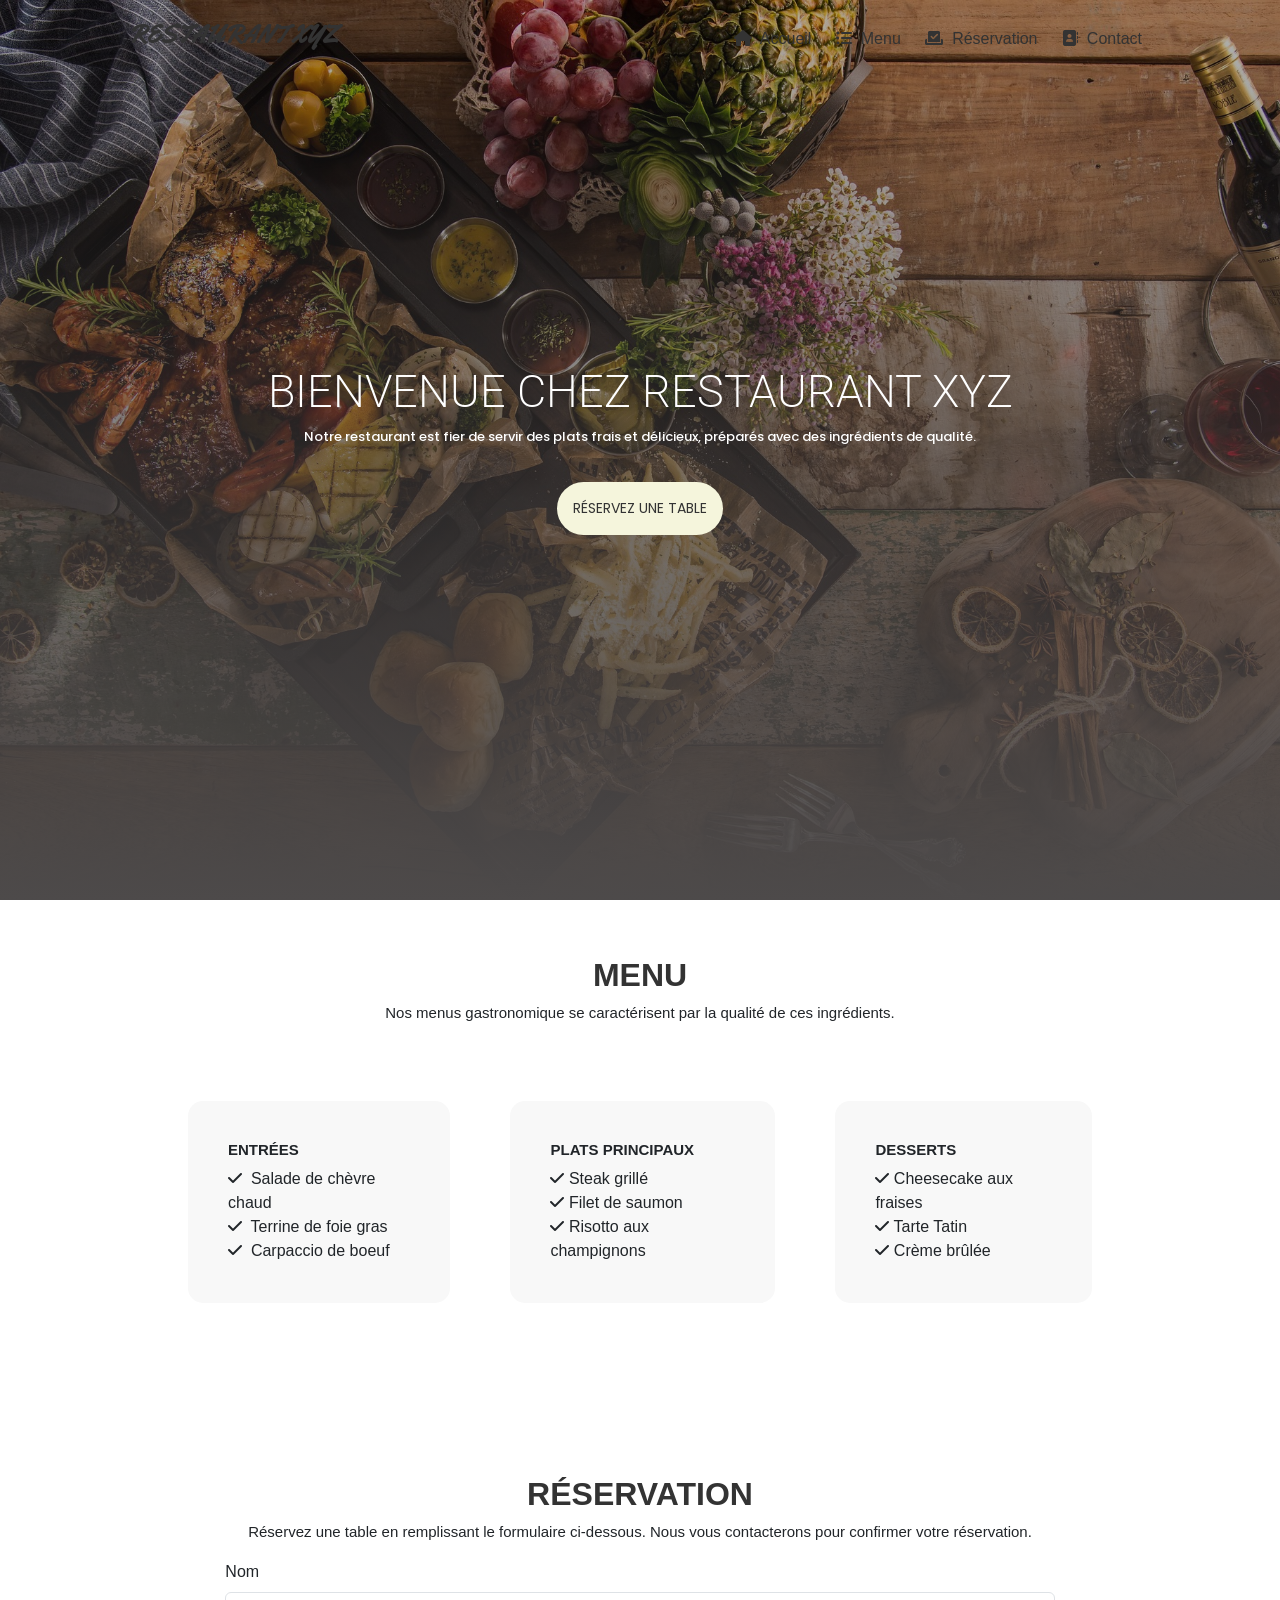
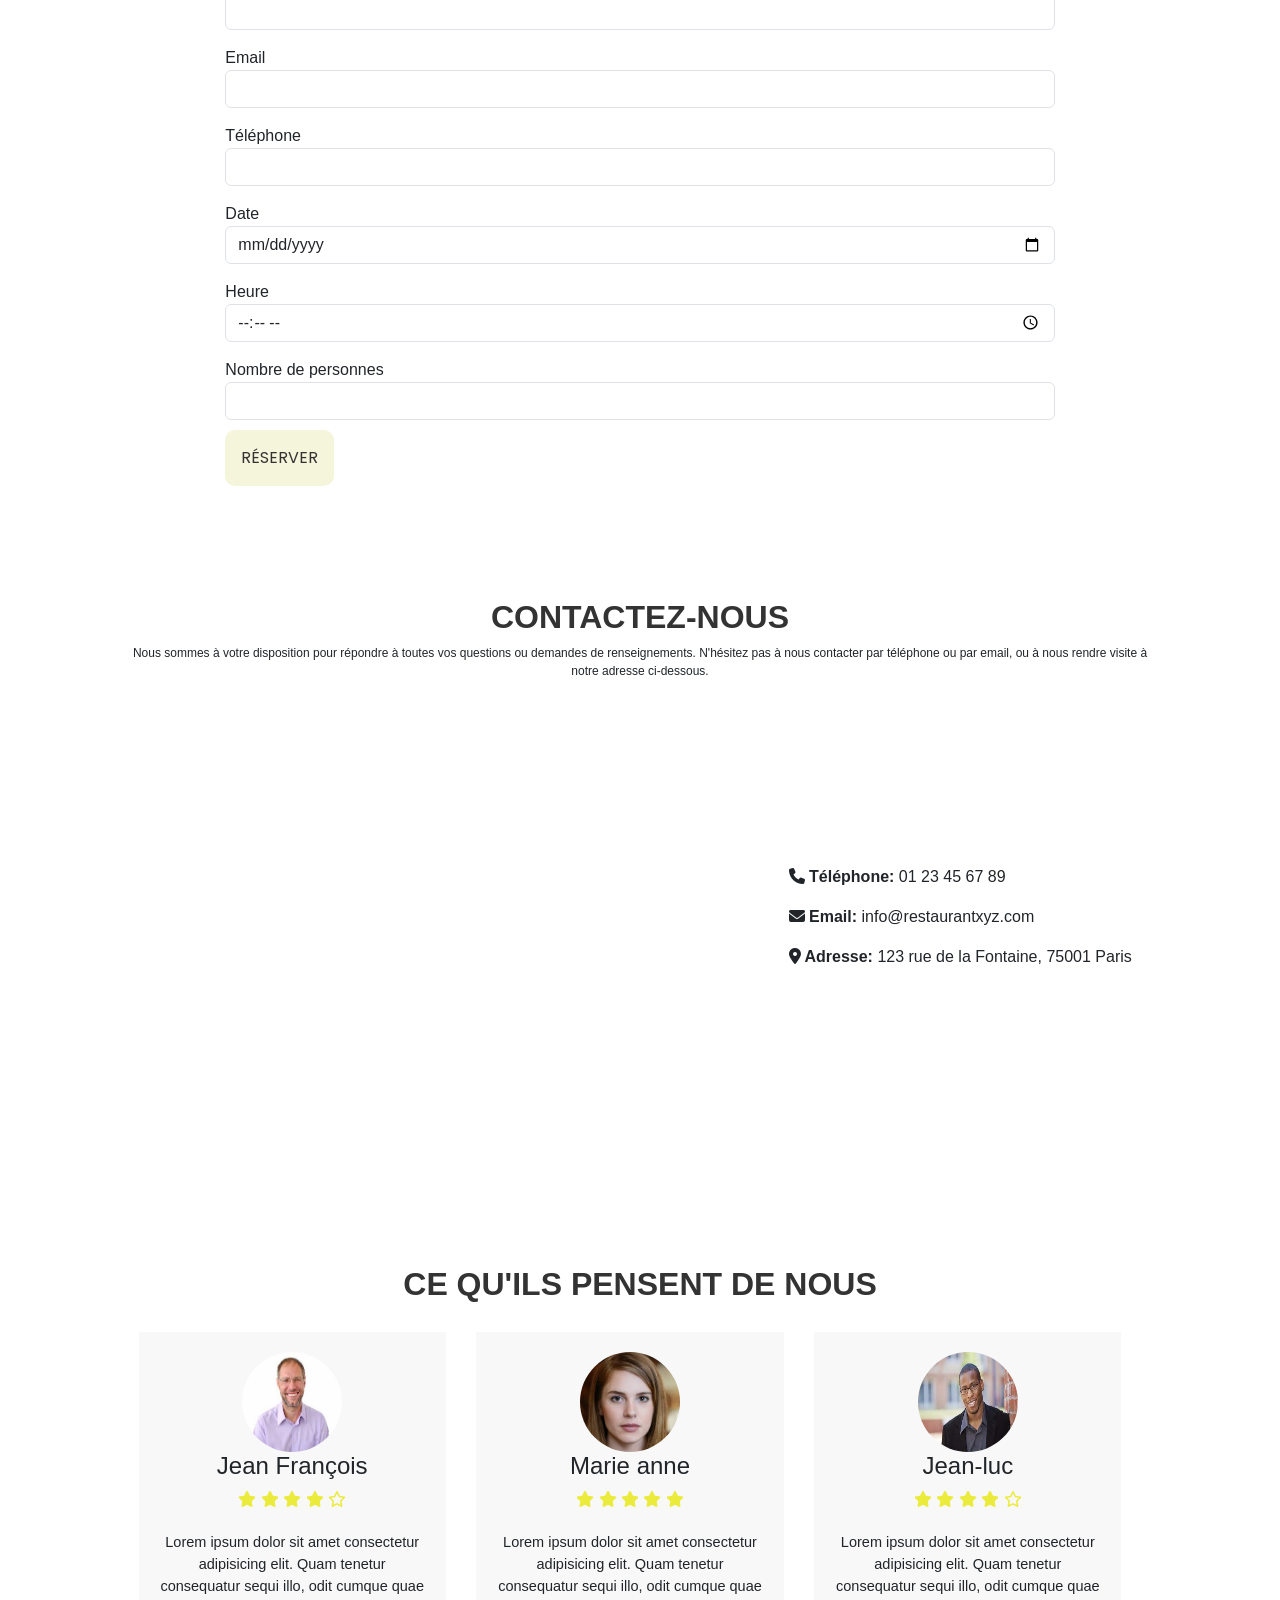
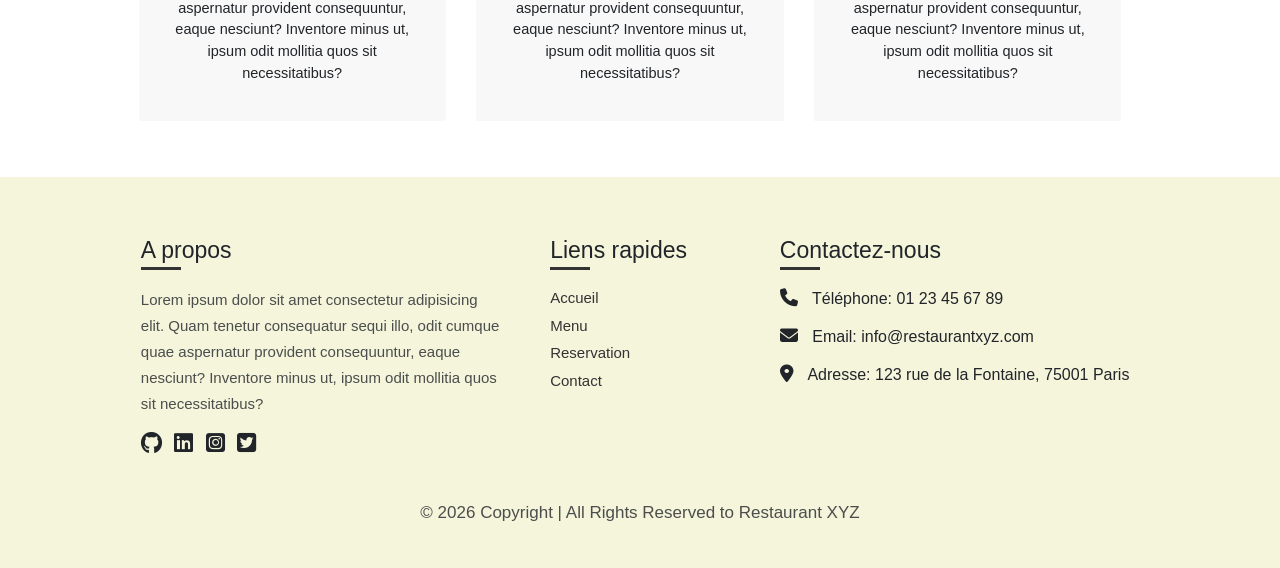
<file: index.html>
<!DOCTYPE html>
<html>
  <head>
    <meta charset="utf-8" />
    <meta name="viewport" content="width=device-width, initial-scale=1" />
    <title>Page</title>
    <link
      href="https://cdn.jsdelivr.net/npm/bootstrap@5.3.0-alpha1/dist/css/bootstrap.min.css"
      rel="stylesheet"
      integrity="sha384-GLhlTQ8iRABdZLl6O3oVMWSktQOp6b7In1Zl3/Jr59b6EGGoI1aFkw7cmDA6j6gD"
      crossorigin="anonymous"
    />
    <link
      rel="stylesheet"
      href="https://cdnjs.cloudflare.com/ajax/libs/font-awesome/6.3.0/css/all.min.css"
      crossorigin="anonymous"
      referrerpolicy="no-referrer"
    />
    <link rel="shortcut icon" type="image/png" href="img/fav.jpeg" />
    <link rel="stylesheet" type="text/css" href="Style/style.css" />
  </head>
  <body>
    <div class="bton">
      <img src="arrow-up-solid.svg"  class="icone">
    </div>
    <header>
      <div class="entete">
        <div class="page-item">
          <h1 id="logo"><a href="#presentation">Restaurant XYZ</a></h1>
        </div>
        <div class="page-item2">
            <div class="hamburger">
              <div class="line"></div>
              <div class="line"></div>
              <div class="line"></div>
            </div>
            <nav class="nav-bar">
              <ul class="nav-links">
                <li>
                  <a href="#presentation"
                    ><i class="fa-solid fa-house"></i>&nbsp;&nbsp;Accueil</a>
                </li>
                <li>
                  <a href="#menu"
                    ><i class="fa-solid fa-list-ul"></i>&nbsp;&nbsp;Menu</a
                  >
                </li>
                <li>
                  <a href="#reservation"
                    ><i class="fa-solid fa-check-to-slot"></i>&nbsp;&nbsp;Réservation</a
                  >
                </li>
                <li>
                  <a href="#contact"
                    ><i class="fa-solid fa-address-book"></i>&nbsp;&nbsp;Contact</a
                  >
                </li>
              </ul>
          </nav>
          <!--
             <div class="page-item3">
              <a href="#"><i class="fa-regular fa-user"></i>&nbsp;&nbsp;S'inscrire</a>
              <a href="#"><i class="fa-solid fa-right-to-bracket"></i>&nbsp;&nbsp;Se connecter</a>
            </div>
          -->
         
         <!--<span><i class="fa-solid fa-cart-shopping"></i></span>-->
        </div>
      </div>
    </header>
    <main>
      <section id="presentation">
        <h2 class="sousTitre">Bienvenue chez Restaurant XYZ</h2>
        <p class="">
          Notre restaurant est fier de servir des plats frais et délicieux,
          préparés avec des ingrédients de qualité.
        </p>
        <a href="#reservation" class="button">Réservez une table</a>
      </section>
      <section id="menu">
        <h2>Menu</h2>
        <p class="p-menu">
          Nos menus gastronomique se caractérisent par la qualité de ces
          ingrédients.
        </p>
        <div class="block-center">
          <div class="item-1">
            <h3>Entrées</h3>
            <div>
              <i class="fa-solid fa-check"></i>&nbsp; Salade de chèvre chaud
            </div>
            <div>
              <i class="fa-solid fa-check"></i>&nbsp; Terrine de foie gras
            </div>
            <div>
              <i class="fa-solid fa-check"></i>&nbsp; Carpaccio de boeuf
            </div>
          </div>

          <div class="item-2">
            <h3>Plats principaux</h3>
            <div><i class="fa-solid fa-check"></i>&nbsp;Steak grillé</div>
            <div><i class="fa-solid fa-check"></i>&nbsp;Filet de saumon</div>
            <div>
              <i class="fa-solid fa-check"></i>&nbsp;Risotto aux champignons
            </div>
          </div>

          <div class="item-3">
            <h3>Desserts</h3>
            <div>
              <i class="fa-solid fa-check"></i>&nbsp;Cheesecake aux fraises
            </div>
            <div><i class="fa-solid fa-check"></i>&nbsp;Tarte Tatin</div>
            <div><i class="fa-solid fa-check"></i>&nbsp;Crème brûlée</div>
          </div>
        </div>
      </section>
      <section id="reservation">
        <h2>Réservation</h2>
        <p class="p-reservation">
          Réservez une table en remplissant le formulaire ci-dessous. Nous vous
          contacterons pour confirmer votre réservation.
        </p>
        <form class="container-sm col-10">
          <div class="mb-3">
            <label
              for="exampleFormControlInput1"
              placeholder=".form-control-lg"
              class="form-label"
              >Nom</label
            >
            <input
              type="text"
              class="form-control"
              id="nom"
              name="nom"
              required
            />
          </div>
          <div class="mb-3">
            <label for="email">Email</label>
            <input
              type="email"
              class="form-control"
              id="email"
              name="email"
              required
            />
          </div>

          <div class="mb-3">
            <label for="telephone">Téléphone</label>
            <input
              type="tel"
              class="form-control"
              id="telephone"
              name="telephone"
              required
            />
          </div>

          <div class="mb-3">
            <label for="date">Date</label>
            <input
              type="date"
              class="form-control"
              id="date"
              name="date"
              required
            />
          </div>

          <div class="mb-3">
            <label for="heure">Heure</label>
            <input
              type="time"
              class="form-control"
              id="heure"
              name="heure"
              required
            />
          </div>

          <label for="personnes">Nombre de personnes</label>
          <input
            type="number"
            class="form-control"
            id="personnes"
            name="personnes"
            min="1"
            max="10"
            required
          />
          <input type="button" class="button-2" value="Réserver" />
        </form>
      </section>
      <section id="contact">
        <h2>Contactez-nous</h2>
        <p class="p-contact">
          Nous sommes à votre disposition pour répondre à toutes vos questions
          ou demandes de renseignements. N'hésitez pas à nous contacter par
          téléphone ou par email, ou à nous rendre visite à notre adresse
          ci-dessous.
        </p>
        <div class="block-carte">
          <div class="nousContacter">
            <iframe
              src="https://www.google.com/maps/embed?pb=!1m18!1m12!1m3!1d5249.501392566462!2d2.359133139712204!3d48.86296417247797!2m3!1f0!2f0!3f0!3m2!1i1024!2i768!4f13.1!3m3!1m2!1s0x47e66e1f06e2b70f%3A0x40b82c3688c9460!2sParis!5e0!3m2!1sfr!2sfr!4v1678867219908!5m2!1sfr!2sfr"
              width="600"
              height="450"
              style="border: 0"
              allowfullscreen=""
              loading="lazy"
              referrerpolicy="no-referrer-when-downgrade"
            ></iframe>
          </div>
          <div class="nousContacter">
            <p>
              <strong><i class="fa-solid fa-phone"></i>&nbsp;Téléphone:</strong>
              01 23 45 67 89
            </p>

            <p>
              <strong><i class="fa-solid fa-envelope"></i>&nbsp;Email:</strong>
              info@restaurantxyz.com
            </p>

            <p>
              <strong
                ><i class="fa-sharp fa-solid fa-location-dot"></i
                >&nbsp;Adresse:</strong
              >
              123 rue de la Fontaine, 75001 Paris
            </p>
          </div>
        </div>
      </section>
      <section id="avis">
        <h2>Ce qu'ils pensent de nous</h2>
        <div class="card-avis">
          <div class="card-1">
            <img src="img/jean-françois.jpeg" alt="" />
            <h4>Jean François</h4>
            <div class="stras">
              <i class="fas fa-star"></i>
              <i class="fas fa-star"></i>
              <i class="fas fa-star"></i>
              <i class="fas fa-star"></i>
              <i class="fa-regular fa-star"></i>
            </div>
            <p>
               Lorem ipsum dolor sit amet consectetur adipisicing elit. Quam
            tenetur consequatur sequi illo, odit cumque quae aspernatur
            provident consequuntur, eaque nesciunt? Inventore minus ut, ipsum
            odit mollitia quos sit necessitatibus?
        
            </p>
          </div>
          <div class="card-2">
            <img src="img/marie-anne.jpeg" alt="" />
            <h4>Marie anne</h4>
            <div class="stras">
              <i class="fas fa-star"></i>
              <i class="fas fa-star"></i>
              <i class="fas fa-star"></i>
              <i class="fas fa-star"></i>
              <i class="fas fa-star"></i>
            </div>
            <p>
               Lorem ipsum dolor sit amet consectetur adipisicing elit. Quam
            tenetur consequatur sequi illo, odit cumque quae aspernatur
            provident consequuntur, eaque nesciunt? Inventore minus ut, ipsum
            odit mollitia quos sit necessitatibus?
            </p>
          </div>

          <div class="card-3">
            <img src="img/jean-luc.jpeg" alt="" />
            <h4>Jean-luc</h4>
            <div class="stras">
              <i class="fas fa-star"></i>
              <i class="fas fa-star"></i>
              <i class="fas fa-star"></i>
              <i class="fas fa-star"></i>
              <i class="fa-regular fa-star"></i>
            </div>
            <p>
              Lorem ipsum dolor sit amet consectetur adipisicing elit. Quam
            tenetur consequatur sequi illo, odit cumque quae aspernatur
            provident consequuntur, eaque nesciunt? Inventore minus ut, ipsum
            odit mollitia quos sit necessitatibus?
            </p>
          </div>
        </div>
      </section>
    </main>

    <footer>
      <div class="footer_section">
      <div class="block-footer">
        <div class="A-propos-footer">
          <h3>A propos</h3>
          <p>
            Lorem ipsum dolor sit amet consectetur adipisicing elit. Quam
            tenetur consequatur sequi illo, odit cumque quae aspernatur
            provident consequuntur, eaque nesciunt? Inventore minus ut, ipsum
            odit mollitia quos sit necessitatibus?
          </p>
          <div class="social_links">
            <i class="fa-brands fa-github"></i>
            <i class="fa-brands fa-linkedin"></i>
            <i class="fa-brands fa-square-instagram"></i>
            <i class="fa-brands fa-square-twitter"></i>
          </div>
          
        </div>
        <div class="liens-rapides">
          <h3>Liens rapides</h3>
          <div class="liens">
            <a href="#">Accueil</a>
            <a href="#">Menu</a>
            <a href="#">Reservation</a>
            <a href="#">Contact</a>
          </div>
          </div>
        <div class="contact-footer">
          <h3>Contactez-nous</h3>
          <p>
            <i class="fa-solid fa-phone"></i>&nbsp;Téléphone:
            01 23 45 67 89
          </p>

          <p>
            <i class="fa-solid fa-envelope"></i>&nbsp;Email:
            info@restaurantxyz.com
          </p>

          <p>
           <i class="fa-sharp fa-solid fa-location-dot"></i
              >&nbsp;Adresse:
            123 rue de la Fontaine, 75001 Paris
          </p>
        </div>
      <!--<hr class="m-4" />-->
      
      </div>
      
       <p>
          &#169; <span id="year"></span> Copyright | All Rights Reserved to Restaurant XYZ
        </p>
      </div>
    </footer>
    <script src="Js/app.js" charset="utf-8"></script>
  </body>
</html>
</file>
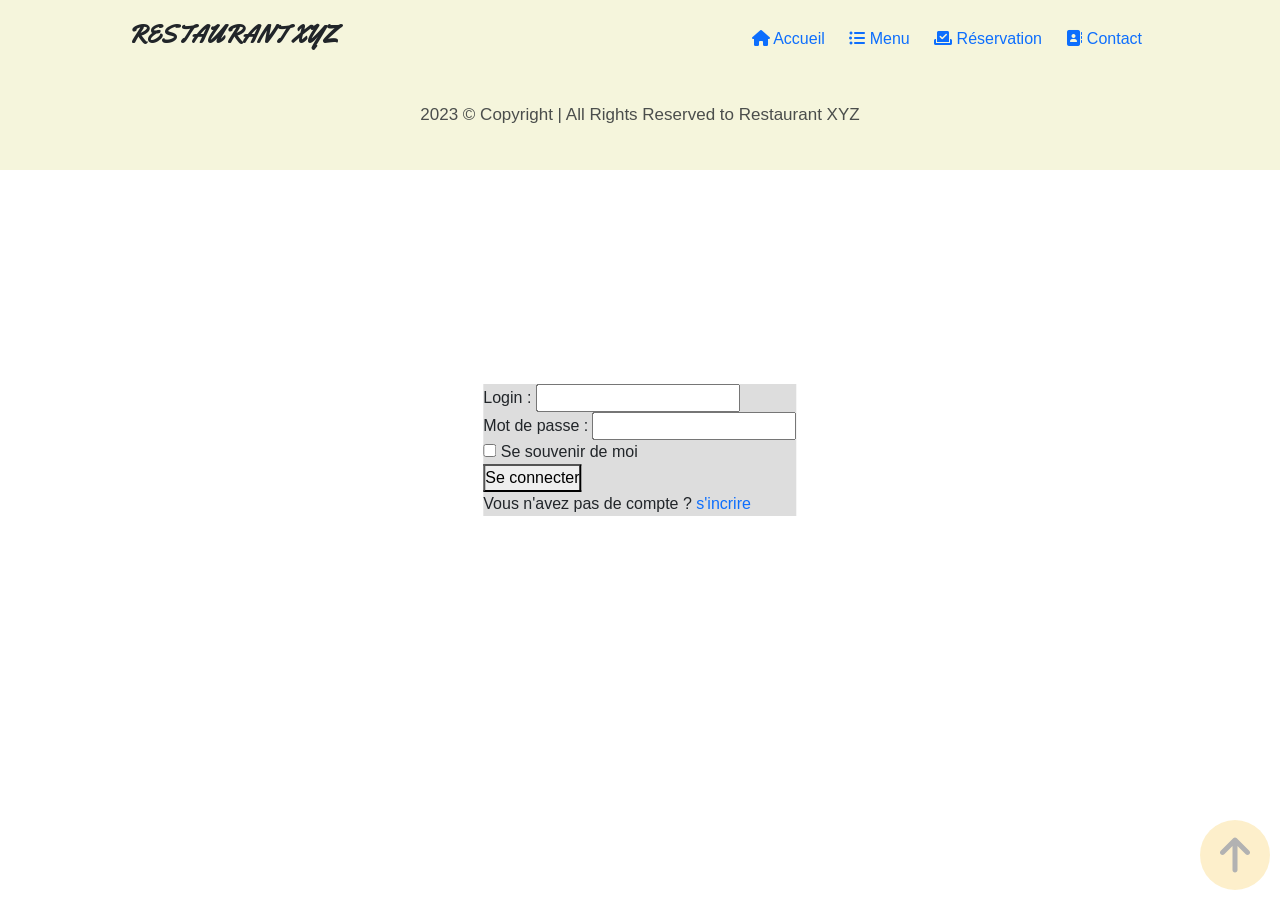
<file: form.html>
<!DOCTYPE html>
<html>
  <head>
    <meta charset="utf-8" />
    <meta name="viewport" content="width=device-width, initial-scale=1" />
    <title>Page</title>
    <link
      href="https://cdn.jsdelivr.net/npm/bootstrap@5.3.0-alpha1/dist/css/bootstrap.min.css"
      rel="stylesheet"
      integrity="sha384-GLhlTQ8iRABdZLl6O3oVMWSktQOp6b7In1Zl3/Jr59b6EGGoI1aFkw7cmDA6j6gD"
      crossorigin="anonymous"
    />
    <link
      rel="stylesheet"
      href="https://cdnjs.cloudflare.com/ajax/libs/font-awesome/6.3.0/css/all.min.css"
      crossorigin="anonymous"
      referrerpolicy="no-referrer"
    />
    <link rel="shortcut icon" type="image/png" href="img/fav.jpeg" />
    <link rel="stylesheet" type="text/css" href="Style/style.css" />
  </head>
  <body>
    <div class="bton">
      <img src="arrow-up-solid.svg"  class="icone">
    </div>
    <header>
      <div class="entete">
        <div class="page-item">
          <h1 id="logo">Restaurant XYZ</h1>
        </div>
        <div class="page-item2">
          <nav>
            <ul>
              <li>
                <a href="index.html"
                  ><i class="fa-solid fa-house"></i>&nbsp;Accueil</a
                >
              </li>
              <li>
                <a href="#menu"
                  ><i class="fa-solid fa-list-ul"></i>&nbsp;Menu</a
                >
              </li>
              <li>
                <a href="#reservation"
                  ><i class="fa-solid fa-check-to-slot"></i>&nbsp;Réservation</a
                >
              </li>
              <li>
                <a href="#contact"
                  ><i class="fa-solid fa-address-book"></i>&nbsp;Contact</a
                >
              </li>
            </ul>
          </nav>
        </div>
      </div>
    </header>
    <main>
        <section id="form">
            <form action="" method="post">
                <div>
                    <label for="name">Login :</label>
                    <input type="text" id="name" name="user_name">
                </div>
                <div>
                    <label for="password">Mot de passe&nbsp;:</label>
                    <input type="password" id="mail" name="user_mail">
                </div>

                <div>
                    <input type="checkbox" id="scales" name="scales">
                    <label for="">Se souvenir de moi</label>
                </div>
            
                <div class="button3">
                    <button type="submit">Se connecter</button>
                </div>
                <div>
                Vous n'avez pas de compte ? <a href="">s'incrire</a>
             </div>
            </form>
        </section>
    </main>
    <footer>
      <div class="footer_section">
      <p>2023 &#169 Copyright | All Rights Reserved to Restaurant XYZ</p>
      </div>
    </footer>
    <script src="Js/app.js" charset="utf-8"></script>
  </body>
</html>
</file>
<file: Style/style.css>
/*calligraffitti*/
@import url("https://fonts.googleapis.com/css2?family=Calligraffitti&family=Poppins:ital,wght@0,100;0,200;0,300;0,400;0,500;0,600;0,700;0,800;0,900;1,100;1,200;1,300;1,400;1,500;1,600;1,700;1,800;1,900&display=swap");
/*Yellowtail*/
@import url("https://fonts.googleapis.com/css2?family=Yellowtail&display=swap");
/*Montserrat font*/
@import url("https://fonts.googleapis.com/css2?family=Montserrat:ital,wght@0,100..900;1,100..900&display=swap");
/*Roboto font*/
@import url("https://fonts.googleapis.com/css2?family=Roboto:ital,wght@0,100;0,300;0,400;0,500;0,700;0,900;1,100;1,300;1,400;1,500;1,700;1,900&display=swap");
/*Poppins*/
@import url("https://fonts.googleapis.com/css2?family=Poppins:ital,wght@0,100;0,200;0,300;0,400;0,500;0,600;0,700;0,800;0,900;1,100;1,200;1,300;1,400;1,500;1,600;1,700;1,800;1,900&display=swap");

* {
  margin: 0;
  padding: 0;
  box-sizing: border-box;
}

html {
  overflow: auto;
  scroll-behavior: smooth;
  text-decoration: none;
  outline: none;
}

a {
  text-decoration: none;
}

body {
  font-family: "Arial", sans-serif;
  font-size: 16px;
  min-height: 100vh;
  background-color: white;
}

/*========================= HEADER ===================*/
header {
  position: fixed;
  top: 0;
  left: 0;
  right: 0;
  z-index: 100;
  background-color: transparent;
}

.fixed-header {
  position: fixed;
  box-shadow: 0 0 3px rgba(0, 0, 0, 0.1);
  top: 0;
  background: rgba(150, 149, 149, 0.1);
  backdrop-filter: blur(10px);
  -webkit-backdrop-filter: blur(10px);
}

.entete {
  display: flex;
  justify-content: space-between;
  align-items: center;
  width: 100%;
  padding: 1.3rem 10%;
}

#presentation {
  position: relative;
  background-image: linear-gradient(rgba(0, 0, 0, 0.3), #4d4a4a),
    url("../img/section.jpg");
  background-position: center;
  background-size: cover;
  height: 100vh;
  width: 100%;
  display: flex;
  flex-direction: column;
  align-items: center;
  justify-content: center;
}

#presentation > h2 {
  color: #fff;
  font-family: "Roboto", sans-serif;
  font-size: 2.8rem;
  padding: 0 20px;
  text-transform: uppercase;
  text-align: center;
  font-weight: 250;
}

#presentation > p {
  font-family: "Poppins", "Gill Sans MT", Calibri, "Trebuchet MS", sans-serif;
  color: #fff;
  font-size: 13px;
  text-align: center;
  width: max-content;
  font-weight: 500;
}

.p-reservation,
.p-menu {
  text-align: center;
  font-size: 15px;
}

.page-item2,
.page-item3 {
  display: flex;
  align-items: center;
}

.page-item3 a {
  text-decoration: none;
  color: #fff;
  font-weight: bold;
  margin-right: 10px;
  font-size: 16px;
  padding: 5px 10px 5px 10px;
  border-radius: 5px;
  border: 2px solid black;
  transition: all 0.7s ease;
  line-height: auto;
}

.page-item3 a:hover {
  background-color: black;
  color: white;
}

/*============================= LOGO =====================*/
#logo {
  font-family: "Yellowtail", sans-serif;
  font-weight: 700;
  text-transform: uppercase;
  font-size: 1.5rem;
}

#logo a {
  text-decoration: none;
  color: #fff;
}

#logo a:hover {
  color: beige;
  transition: color 0.3s ease;
}
/*============================ NAVBAR =========================*/
nav ul {
  list-style: none;
  margin: 0;
  padding: 0;
}
nav li {
  display: inline-block;
  margin: 0 10px;
}

nav li:first-child {
  margin-left: 0;
}

nav a {
  font-size: 1em;
  text-decoration: none;
}

.nav-bar .nav-links a {
  color: #fff;
  transition: all 0.3s ease;
}

.nav-bar .nav-links a:hover {
  color: beige;
}

#menu > h2,
#reservation > h2,
#contact > h2,
#avis > h2 {
  text-align: center;
  color: #333;
  font-weight: bolder;
  font-weight: bold;
  text-transform: uppercase;
}

/*=================== BUTTON 2 FORM reserver=====================*/
.button-2 {
  font-family: "Poppins", sans-serif;
  background-color: beige;
  color: #333;
  border-radius: 10px;
  border: #ddd;
  font-size: 16px;
  text-align: center;
  padding: 1rem;
  text-transform: uppercase;
  margin-top: 10px;
  transition: background-color 0.3s ease;
}

.button-2:hover {
  background-color: rgb(245, 245, 197);
}

/*======================= BUTTON reservation ===============*/
.button {
  font-family: "Poppins", sans-serif;
  background-color: beige;
  color: #333;
  border-radius: 2rem;
  border: #ddd;
  font-size: 14px;
  text-align: center;
  padding: 1rem;
  text-transform: uppercase;
  margin-top: 20px;
  transition: background-color 0.3s ease;
}

.button:hover {
  background-color: rgb(245, 245, 197);
  transition: 0.1s;
}

/*===================== Section MENU=================*/
.block-center {
  display: flex;
  justify-content: space-evenly;
  align-items: center;
  padding: 30px;
}

.item-1 > h3,
.item-2 > h3,
.item-3 > h3 {
  text-transform: uppercase;
  font-weight: bold;
  font-size: 15px;
  text-align: center;
  width: max-content;
}

.item-1,
.item-2,
.item-3 {
  background-color: #f8f8f8;
  padding: 40px;
  border-radius: 15px;
  margin: 30px;
  transition: 0.2s;
}

.item-1:hover,
.item-2:hover,
.item-3:hover {
  background-color: #ddd;
  padding: 40px;
  border-radius: 15px;
  box-shadow: 0px 65px 90px -55px #565656;
  transform: translateY(-10px);
  cursor: pointer;
}

/*=========== Styles de base pour toutes les sections ==============*/
#menu,
#reservation,
#contact,
#avis {
  scroll-margin-top: 75px; /* Ajustez la valeur en fonction de la hauteur de votre navbar */
  position: relative;
  background-color: #fff;
  padding: 3.5rem 10%;
  height: 100%;
}

/*======== Modifier le padding pour les sections paires ==============*/
section:nth-child(even) {
  padding: 0 10%; /* Exemple : un padding différent */
}

/*=============== RESERVATION ============*/

/*================ CONTACT ======================*/
#contact {
  display: flex;
  flex-direction: column;
}

.p-contact {
  /*Paragraphe contact*/
  text-align: center;
  font-size: 12px;
}

.block-carte {
  /*Container carte*/
  display: flex;
  justify-content: space-around;
  align-items: center;
}

/*===================== SCORLLBAR===============*/

::-webkit-scrollbar {
  width: 10px;
  background-color: white;
}

::-webkit-scrollbar-thumb {
  background-color: beige;
  border-radius: 15px;
}

/*=========================== AVIS ===================*/
.card-avis {
  display: flex;
  justify-content: space-evenly;
  align-items: center;
}

.card-1,
.card-2,
.card-3 {
  background-color: #f8f8f8;
  margin-right: 20px;
  max-width: 30%;
  padding: 20px;
  text-align: center;
  margin-top: 20px;
}

.card-1 img,
.card-2 img,
.card-3 img {
  width: 100px;
  height: 100px;
  border-radius: 50%;
}

.card-1 p,
.card-2 p,
.card-3 p {
  font-size: 14.5px;
}

.stras {
  color: rgb(235, 235, 61);
  margin-bottom: 20px;
}

/*================= Responsive =================*/
@media only screen and (max-width: 1200px) {
  nav a:hover {
    color: gray;
    transition: 0.3s;
  }
  nav li {
    margin-bottom: 25px;
    font-size: 25px;
  }

  .hamburger {
    display: block;
    cursor: pointer;
  }

  .hamburger .line {
    width: 30px;
    height: 3px;
    background: #fff;
    margin: 6px 0;
  }

  .page-item3 {
    display: none;
  }

  .nav-bar {
    height: 0px;
    position: absolute;
    top: 80px;
    left: 0;
    right: 0;
    width: 100vw;
    background: beige;
    transition: all 0.5s ease;
    overflow: hidden;
  }
  .nav-bar.active {
    height: 450px;
  }

  .nav-bar ul {
    display: flex;
    flex-direction: column;
    width: fit-content;
    margin: 80px auto 0 auto;
    justify-content: center;
    transition: 0.5s;
    opacity: 0;
  }

  .nav-bar.active ul {
    opacity: 1;
  }

  .nav-bar ul li a {
    margin-bottom: 12px;
  }

  .nav-bar ul li a:hover {
    margin-bottom: 12px;
  }

  .block-carte {
    /*Container carte*/
    display: flex;
    flex-direction: column;
    justify-content: space-around;
    align-items: center;
  }

  /*responsive representation*/
  #presentation > h2 {
    text-align: center;
    color: #ddd;
    font-weight: bolder;
    font-size: 2em;
    text-transform: uppercase;
  }
}
@media screen and (max-width: 786px) {
  .card-avis {
    /*flex: 100%;*/
    flex-direction: column;
    max-width: 100%;
  }

  .card-1,
  .card-2,
  .card-3 {
    background-color: #f8f8f8;
    margin-right: 20px;
    max-width: 100%;
    padding: 20px;
    text-align: center;
    margin-top: 20px;
  }

  .block-center {
    display: flex;
    flex-flow: row wrap;
    align-items: center;
  }

  .button {
    background-color: beige;
    color: #333;
    border-radius: 2rem;
    font-size: 10px;
    padding: 1rem;
    text-transform: uppercase;
    font-weight: bold;
    margin: 4px 2px;
    transition: all 0.7s ease;
  }

  .button:hover {
    background-color: rgb(245, 245, 197);
    transition: 0.1s;
  }
  #presentation > h2 {
    text-align: center;
    color: #ddd;
    font-weight: bolder;
    font-size: 2em;
    text-transform: uppercase;
  }
  .button {
    background-color: beige;
    color: #333;
    border-radius: 2rem;
    font-size: 12px;
    padding: 1rem;
    text-transform: uppercase;
    margin: 4px 2px;
    transition: all 0.7s ease;
    animation: wiggle 3s linear infinite;
  }

  @keyframes wiggle {
    0%,
    7% {
      transform: rotateZ(0);
    }
    15% {
      transform: rotateZ(-15deg);
    }
    20% {
      transform: rotateZ(10deg);
    }
    25% {
      transform: rotateZ(-10deg);
    }
    30% {
      transform: rotateZ(6deg);
    }
    35% {
      transform: rotateZ(-4deg);
    }
    40%,
    100% {
      transform: rotateZ(0);
    }
  }

  .button:hover {
    background-color: rgb(245, 245, 197);
    transition: 0.1s;
  }

  .bton {
    height: 70px;
    width: 70px;
    background-color: rgb(247, 203, 84);
    border-radius: 50%;
    display: none;
    justify-content: center;
    align-items: center;
    position: fixed;
    right: 10px;
    bottom: 10px;
    cursor: pointer;
    z-index: 1000;
    opacity: 0.3;
  }
}

@media screen and (max-width: 600px) {
  .card-avis {
    flex: 100%;
    flex-direction: column-reverse;
    max-width: 100%;
    justify-content: center;
  }
}

@media screen and (max-width: 540px) {
  #presentation {
    width: 100vh;
  }
}

/*====================== FOOTER =================*/
.footer_section {
  position: relative;
  width: 100%;
  height: auto;
  padding: 60px 11% 110px;
  background-color: beige;
}

.block-footer {
  display: grid;
  grid-template-columns: 2fr 1fr 2fr;
  grid-gap: 50px;
}

.block-footer h3 {
  font-size: 23px;
  margin-bottom: 23px;
  position: relative;
}

.block-footer h3::after {
  content: " ";
  position: absolute;
  width: 40px;
  height: 3px;
  background-color: #333;
  bottom: -6px;
  left: 0;
}

.A-propos-footer > p {
  font-size: 15px;
  opacity: 0.8;
  line-height: 26px;
  max-width: 400px;
  margin-bottom: 15px;
}

.A-propos-footer .social_links .fa-brands {
  font-size: 22px;
  margin-right: 8px;
  transition: all 0.7s ease;
  cursor: pointer;
}

.social_links .fa-brands:hover {
  color: #fff;
}

.liens-rapides .liens {
  display: flex;
  flex-direction: column;
}

.liens a {
  text-decoration: none;
  color: #333;
  margin-bottom: 5px;
  font-size: 15px;
}

.liens a:hover {
  transition: all 0.7s ease;
  color: #fff;
}

.contact-footer p {
  margin-bottom: 14px;
}

.contact-footer p .fa-solid {
  font-size: 18px;
  margin-right: 10px;
}

.footer_section > p {
  position: absolute;
  width: 100%;
  bottom: 27px;
  left: 0;
  text-align: center;
  font-size: 17px;
  opacity: 0.8;
}

/*================== btn SCROLL===========*/

.bton {
  height: 70px;
  width: 70px;
  background-color: rgb(247, 203, 84);
  border-radius: 50%;
  display: flex;
  justify-content: center;
  align-items: center;
  position: fixed;
  right: 10px;
  bottom: 10px;
  cursor: pointer;
  z-index: 1000;
  opacity: 0.3;
}

.bton:hover {
  height: 70px;
  width: 70px;
  background-color: rgb(247, 203, 84);
  border-radius: 50%;
  display: flex;
  justify-content: center;
  align-items: center;
  position: fixed;
  right: 10px;
  bottom: 10px;
  cursor: pointer;
  z-index: 1000;
  transition: all 0.7s ease;
  opacity: 0.9;
}

.icone {
  width: 30px;
}
/*===================== Partie Formulaire de connection=======================*/
#form {
  position: absolute;
  top: 50%;
  left: 50%;
  background-color: #ddd;
  transform: translate(-50%, -50%);
}

.form-control:focus {
  border-color: beige !important;
  box-shadow: 0 0 0 0.2rem beige !important;
}
</file>
